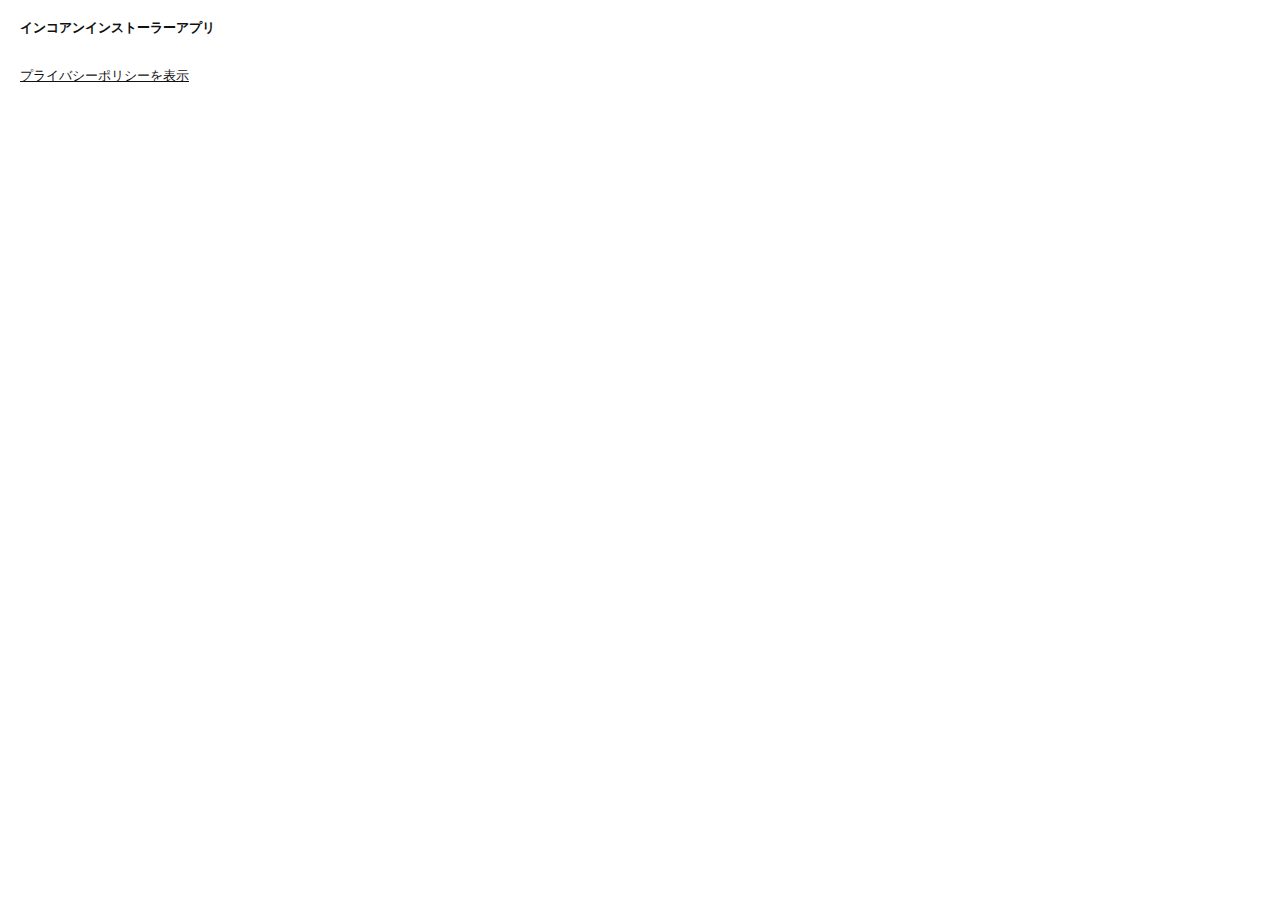
<file: docs/index.html>
<!DOCTYPE html>

<html lang="ja">
<head>
    <meta charset="utf-8">
    <meta name="viewport"
          content="width=device-width, initial-scale=1.0, minimum-scale=1.0, maximum-scale=1.0, user-scalable=no">
    <link rel="stylesheet" href="common/css/reset.css" type="text/css">
    <link rel="stylesheet" href="common/css/fonts-min.css" type="text/css">
    <link rel="stylesheet" href="common/css/default.css" type="text/css">
    <link rel="stylesheet" href="common/css/frame.css" type="text/css">
    <link rel="stylesheet" href="index/css/index.css" type="text/css">

    <title></title>
</head>

<body>
<div class="disc">

    <h2>インコアンインストーラーアプリ</h2>
    <br><br>

    <a href="privacy_policy.html">プライバシーポリシーを表示</a>

    <br><br>
</div><!-- /disc -->
</body>
</html>
</file>
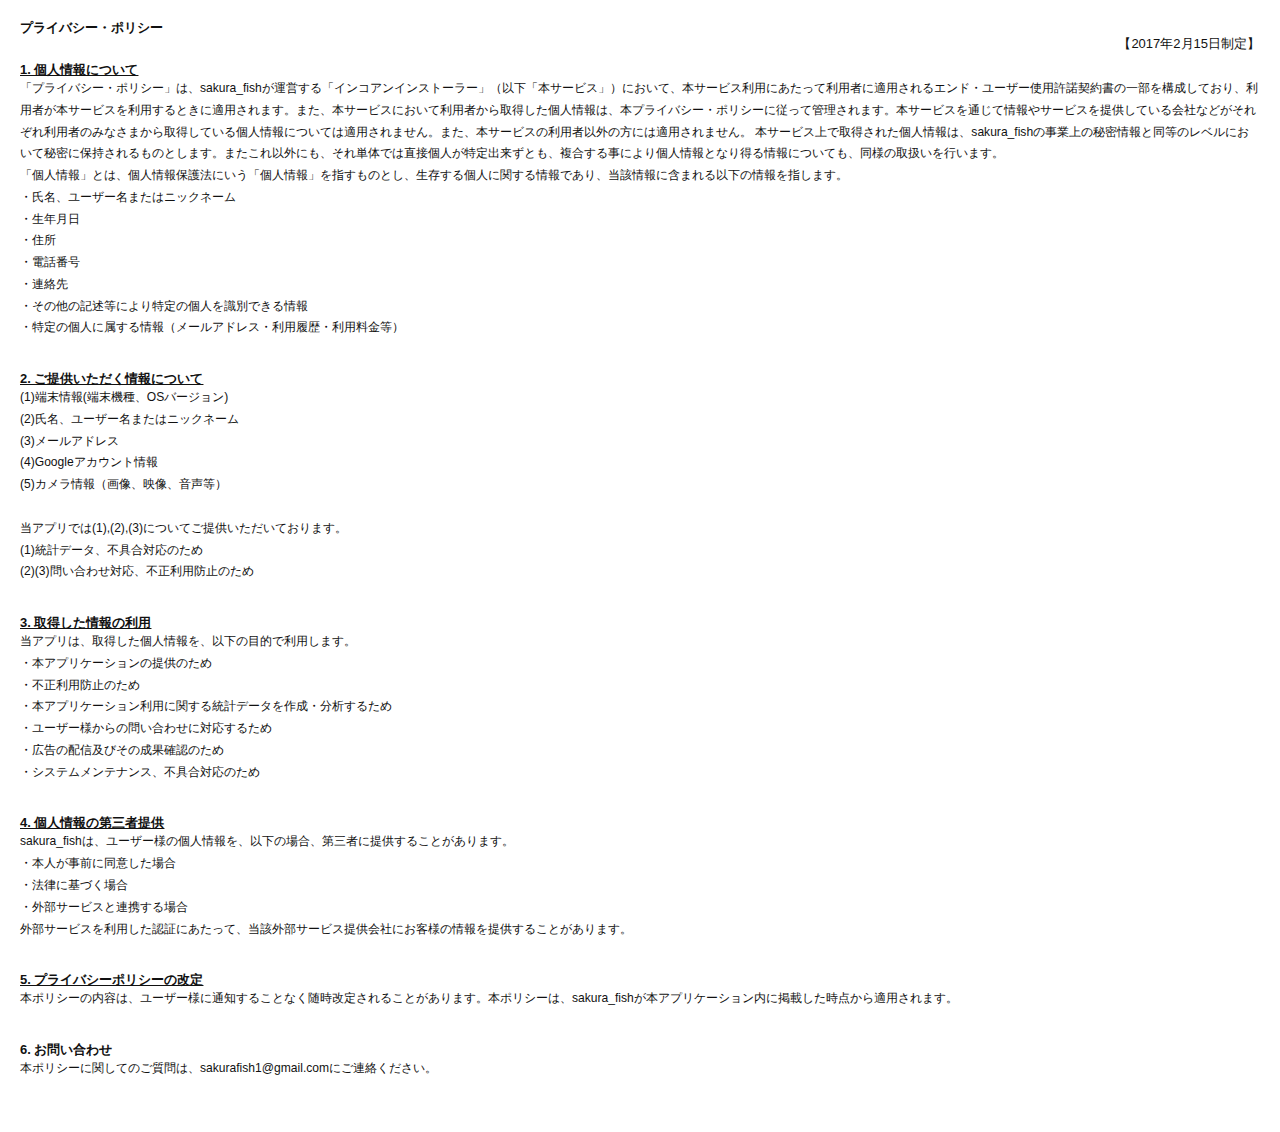
<file: docs/privacy_policy.html>
<!DOCTYPE html>

<html lang="ja">
<head>
    <meta charset="utf-8">
    <meta name="viewport"
          content="width=device-width, initial-scale=1.0, minimum-scale=1.0, maximum-scale=1.0, user-scalable=no">
    <link rel="stylesheet" href="common/css/reset.css" type="text/css">
    <link rel="stylesheet" href="common/css/fonts-min.css" type="text/css">
    <link rel="stylesheet" href="common/css/default.css" type="text/css">
    <link rel="stylesheet" href="common/css/frame.css" type="text/css">
    <link rel="stylesheet" href="index/css/index.css" type="text/css">

    <title></title>
</head>

<body>
<div class="disc">

    <h2>プライバシー・ポリシー</h2>

    <p class="right">【2017年2月15日制定】</p>

    <h3>1. 個人情報について</h3>

    <p class="contactTxt">
        「プライバシー・ポリシー」は、sakura_fishが運営する「インコアンインストーラー」（以下「本サービス」）において、本サービス利用にあたって利用者に適用されるエンド・ユーザー使用許諾契約書の一部を構成しており、利用者が本サービスを利用するときに適用されます。また、本サービスにおいて利用者から取得した個人情報は、本プライバシー・ポリシーに従って管理されます。本サービスを通じて情報やサービスを提供している会社などがそれぞれ利用者のみなさまから取得している個人情報については適用されません。また、本サービスの利用者以外の方には適用されません。
        本サービス上で取得された個人情報は、sakura_fishの事業上の秘密情報と同等のレベルにおいて秘密に保持されるものとします。またこれ以外にも、それ単体では直接個人が特定出来ずとも、複合する事により個人情報となり得る情報についても、同様の取扱いを行います。
    </p>

    <DL>
        <DT>
            「個人情報」とは、個人情報保護法にいう「個人情報」を指すものとし、生存する個人に関する情報であり、当該情報に含まれる以下の情報を指します。
        </DT>
        <DD>
            ・氏名、ユーザー名またはニックネーム<br/>
            ・生年月日<br/>
            ・住所<br/>
            ・電話番号<br/>
            ・連絡先<br/>
            ・その他の記述等により特定の個人を識別できる情報<br/>
            ・特定の個人に属する情報（メールアドレス・利用履歴・利用料金等）
        </DD>
    </DL>
    <br><br>

    <h3>2. ご提供いただく情報について</h3>
    <DL>
        <DD>
            (1)端末情報(端末機種、OSバージョン)<br/>
            (2)氏名、ユーザー名またはニックネーム<br/>
            (3)メールアドレス<br/>
            (4)Googleアカウント情報<br/>
            (5)カメラ情報（画像、映像、音声等）<br/>
            <br/>
            当アプリでは(1),(2),(3)についてご提供いただいております。<br/>
            (1)統計データ、不具合対応のため<br/>
            (2)(3)問い合わせ対応、不正利用防止のため<br/>
        </DD>
    </DL>
    <br><br>

    <h3>3. 取得した情報の利用</h3>
    <DL>
        <DT>
            当アプリは、取得した個人情報を、以下の目的で利用します。
        </DT>
        <DD>
            ・本アプリケーションの提供のため<br/>
            ・不正利用防止のため<br/>
            ・本アプリケーション利用に関する統計データを作成・分析するため<br/>
            ・ユーザー様からの問い合わせに対応するため<br/>
            ・広告の配信及びその成果確認のため<br/>
            ・システムメンテナンス、不具合対応のため<br/>
        </DD>
    </DL>
    <br><br>

    <h3>4. 個人情報の第三者提供</h3>
    <DL>
        <DT>
            sakura_fishは、ユーザー様の個人情報を、以下の場合、第三者に提供することがあります。
        </DT>
        <DD>
            ・本人が事前に同意した場合<br/>
            ・法律に基づく場合<br/>
            ・外部サービスと連携する場合<br/>
            外部サービスを利用した認証にあたって、当該外部サービス提供会社にお客様の情報を提供することがあります。<br/>
        </DD>
    </DL>
    <br><br>

    <h3>5. プライバシーポリシーの改定</h3>
    <DL>
        <DT>
            本ポリシーの内容は、ユーザー様に通知することなく随時改定されることがあります。本ポリシーは、sakura_fishが本アプリケーション内に掲載した時点から適用されます。
        </DT>
    </DL>
    <br><br>

    <h4>6. お問い合わせ</h4>
    <DL>
        <DT>
            本ポリシーに関してのご質問は、sakurafish1@gmail.comにご連絡ください。
        </DT>
    </DL>
    <br><br>
</div><!-- /disc -->
</body>
</html>
</file>
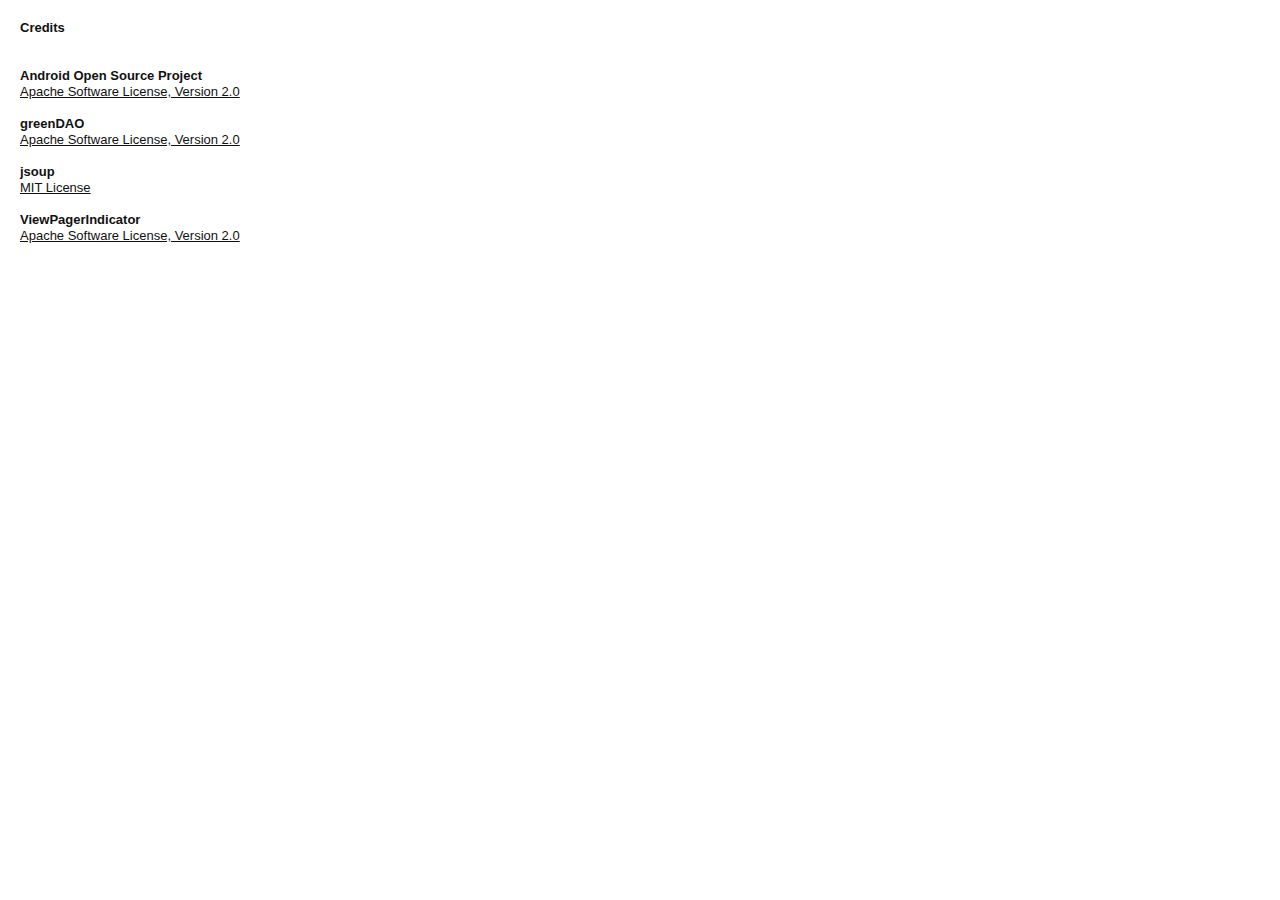
<file: app/src/main/assets/www/credit.html>
<!DOCTYPE html>

<html lang="ja">
<head>
    <meta charset="utf-8">
    <meta name="viewport" content="width=device-width, initial-scale=1.0, minimum-scale=1.0, maximum-scale=1.0, user-scalable=no">
    <link rel="stylesheet" href="common/css/reset.css" type="text/css">
    <link rel="stylesheet" href="common/css/fonts-min.css" type="text/css">
    <link rel="stylesheet" href="common/css/default.css" type="text/css">
    <link rel="stylesheet" href="common/css/frame.css" type="text/css">
    <link rel="stylesheet" href="index/css/index.css" type="text/css">

    <title></title>
</head>

<body>
    <div class="disc">

        <h2>Credits</h2><br><br>

        <h2>Android Open Source Project</h2>

        <a href="https://source.android.com/source/licenses.html#android-open-source-project-license">Apache Software License, Version 2.0</a><br><br>

        <h2>greenDAO</h2>

        <a href="http://greendao-orm.com/documentation/faq/">Apache Software License, Version 2.0</a><br><br>

        <h2>jsoup</h2>

        <a href="http://jsoup.org/license">MIT License</a><br><br>

        <h2>ViewPagerIndicator</h2>

        <a href="http://viewpagerindicator.com/#credits">Apache Software License, Version 2.0</a><br><br>
    </div><!-- /disc -->
</body>
</html>
</file>
<file: docs/common/css/fonts-min.css>
/*
Copyright (c) 2010, Yahoo! Inc. All rights reserved.
Code licensed under the BSD License:
http://developer.yahoo.com/yui/license.html
version: 3.3.0
build: 3167
*/
body{font:13px/1.231 arial,helvetica,clean,sans-serif;*font-size:small;*font:x-small;}select,input,button,textarea{font:99% arial,helvetica,clean,sans-serif;}table{font-size:inherit;font:100%;}pre,code,kbd,samp,tt{font-family:monospace;*font-size:108%;line-height:100%;}
</file>
<file: docs/common/css/default.css>
@charset "utf-8";
/* -----------------------------------------------

default

----------------------------------------------- */
* {
	color:#111111;
	font-family: "メイリオ","Meiryo",verdana,"ヒラギノ角ゴ Pro W3","Hiragino Kaku Gothic Pro",Osaka,"ＭＳ Ｐゴシック","MS PGothic",Sans-Serif;
}
.cf:before,.cf:after {content:"";display:table;}
.cf:after {clear:both;}
.cf {*zoom:1;}
</file>
<file: docs/common/css/frame.css>
@charset "utf-8";
/* -----------------------------------------------

frame

----------------------------------------------- */
.wapper{
	width: 320px;
	margin: 0 auto;
}
header{
	position: relative;
	height: 50px;
	z-index:100;
	background: -webkit-gradient(linear, left top, left bottom, color-stop(0%,#7e308d), color-stop(98%,#420552)); /* Chrome,Safari4+ */
	background: -webkit-linear-gradient(top,  #7e308d 0%,#420552 98%); /* Chrome10+,Safari5.1+ */
	background: linear-gradient(to bottom,  #7e308d 0%,#420552 98%); /* W3C */
	border-bottom:#2a052f solid 1px;
}
.gnav{
	position: absolute;
	top: 50px;
	background:#7e208d;
	width: 100%;
	display: none;
}
.gnav ul li:last-child{
	background: none;
}
.gnav ul li{
	background: url(../images/bg_nav_line.gif) repeat-x 0 bottom;
	background-size: 2px 2px;
}
.gnav ul li a{
	background:url(../images/ico_link.png) no-repeat right 50%;
	background-size: 33px 22px;
	padding: 15px;
	
	color:#ffffff;
	text-decoration: none;
	display: block;
}
</file>
<file: docs/index/css/index.css>
@charset "utf-8";
/* -----------------------------------------------

others

----------------------------------------------- */
.disc{
	background:#ffffff;
	margin: 20px 20px 20px 20px;
	padding: 0 0 0 0;
}
.disc h3{
	text-decoration: underline;
}
.disc h3{
	text-decoration: underline;
}
.disc DL{
	font-size: 93%;
	line-height: 1.8em;
}
.contactTxt{
	font-size: 93%;
	line-height: 1.8em;
}
.contactTxt a{
	color:#1111cc;
	text-decoration: underline;
}
p.right {
	text-align: right;
	margin-bottom: 10px;
}
</file>
<file: app/src/main/assets/www/common/css/fonts-min.css>
/*
Copyright (c) 2010, Yahoo! Inc. All rights reserved.
Code licensed under the BSD License:
http://developer.yahoo.com/yui/license.html
version: 3.3.0
build: 3167
*/
body{font:13px/1.231 arial,helvetica,clean,sans-serif;*font-size:small;*font:x-small;}select,input,button,textarea{font:99% arial,helvetica,clean,sans-serif;}table{font-size:inherit;font:100%;}pre,code,kbd,samp,tt{font-family:monospace;*font-size:108%;line-height:100%;}
</file>
<file: app/src/main/assets/www/common/css/default.css>
@charset "utf-8";
/* -----------------------------------------------

default

----------------------------------------------- */
* {
	color:#111111;
	font-family: "メイリオ","Meiryo",verdana,"ヒラギノ角ゴ Pro W3","Hiragino Kaku Gothic Pro",Osaka,"ＭＳ Ｐゴシック","MS PGothic",Sans-Serif;
}
.cf:before,.cf:after {content:"";display:table;}
.cf:after {clear:both;}
.cf {*zoom:1;}
</file>
<file: app/src/main/assets/www/common/css/frame.css>
@charset "utf-8";
/* -----------------------------------------------

frame

----------------------------------------------- */
.wapper{
	width: 320px;
	margin: 0 auto;
}
header{
	position: relative;
	height: 50px;
	z-index:100;
	background: -webkit-gradient(linear, left top, left bottom, color-stop(0%,#7e308d), color-stop(98%,#420552)); /* Chrome,Safari4+ */
	background: -webkit-linear-gradient(top,  #7e308d 0%,#420552 98%); /* Chrome10+,Safari5.1+ */
	background: linear-gradient(to bottom,  #7e308d 0%,#420552 98%); /* W3C */
	border-bottom:#2a052f solid 1px;
}
.gnav{
	position: absolute;
	top: 50px;
	background:#7e208d;
	width: 100%;
	display: none;
}
.gnav ul li:last-child{
	background: none;
}
.gnav ul li{
	background: url(../images/bg_nav_line.gif) repeat-x 0 bottom;
	background-size: 2px 2px;
}
.gnav ul li a{
	background:url(../images/ico_link.png) no-repeat right 50%;
	background-size: 33px 22px;
	padding: 15px;
	
	color:#ffffff;
	text-decoration: none;
	display: block;
}
</file>
<file: app/src/main/assets/www/index/css/index.css>
@charset "utf-8";
/* -----------------------------------------------

others

----------------------------------------------- */
.disc{
	background:#ffffff;
	margin: 20px 20px 20px 20px;
	padding: 0 0 0 0;
}
.disc h3{
	text-decoration: underline;
}
.disc h3{
	text-decoration: underline;
}
.disc DL{
	font-size: 93%;
	line-height: 1.8em;
}
.contactTxt{
	font-size: 93%;
	line-height: 1.8em;
}
.contactTxt a{
	color:#1111cc;
	text-decoration: underline;
}
p.right {
	text-align: right;
	margin-bottom: 10px;
}
</file>
